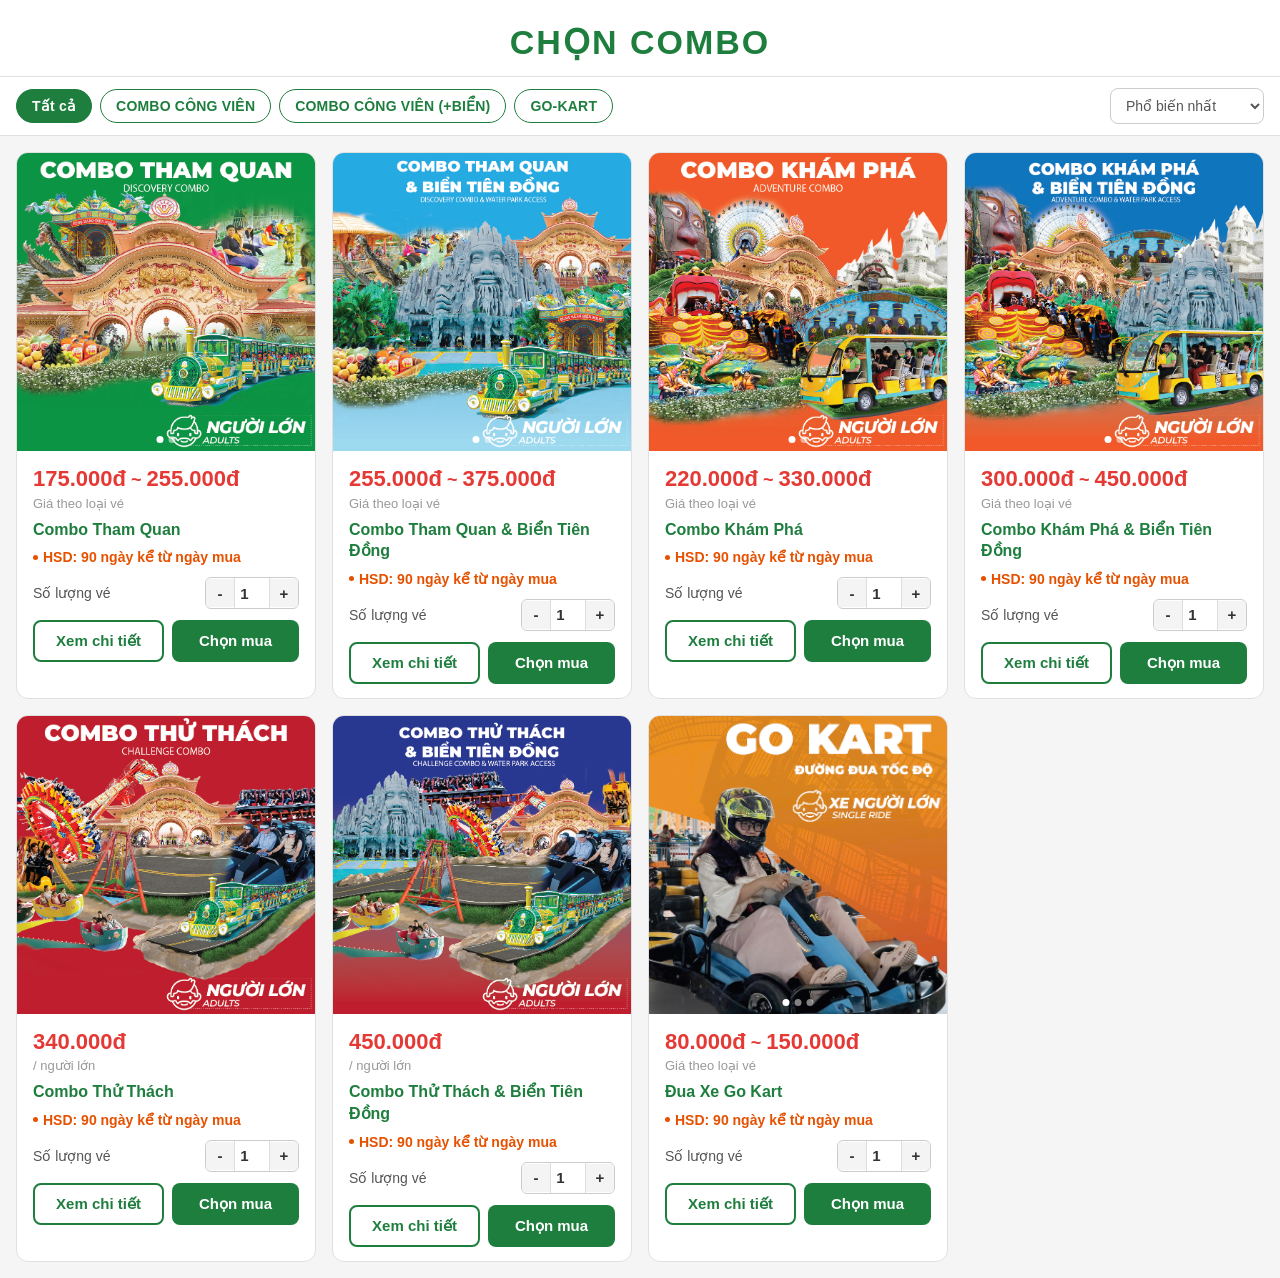
<file: index.html>
<!DOCTYPE html>
<html lang="vi">
<head>
<meta charset="UTF-8">
<meta name="viewport" content="width=device-width, initial-scale=1.0">
<title>Suối Tiên - Chọn Vé</title>
<link rel="stylesheet" href="styles.css">
</head>
<body>

<!-- ===== TRANG DANH SÁCH COMBO ===== -->
<div id="pg-list" class="page active">
  <!-- Hero banner -->
  <div class="hero"><h1>CHỌN COMBO</h1></div>
  <!-- Filter bar -->
  <div class="fbar">
    <button class="fchip on" data-tag="tat-ca">Tất cả</button>
    <button class="fchip" data-tag="cong-vien">COMBO CÔNG VIÊN</button>
    <button class="fchip" data-tag="cong-vien-bien">COMBO CÔNG VIÊN (+BIỂN)</button>
    <button class="fchip" data-tag="go-kart">GO-KART</button>
    <select class="fsort" id="fsort">
      <option value="pop">Phổ biến nhất</option>
      <option value="asc">Giá thấp đến cao</option>
      <option value="desc">Giá cao đến thấp</option>
    </select>
  </div>
  <!-- Card grid -->
  <div class="gw"><div class="grid" id="cgrid"></div></div>
</div>

<!-- ===== TRANG CHI TIẾT COMBO ===== -->
<div id="pg-detail" class="page">
  <!-- Detail navigation -->
  <div class="dnav">
    <button class="bback" onclick="goBack()">&#8592; Quay lại</button>
    <div class="dbc">Bạn đang xem: <span id="dbc"></span></div>
  </div>
  <div class="dbody">
    <!-- Cột trái: bản đồ + thông tin -->
    <div class="dleft">
      <!-- Ảnh bản đồ (click để zoom) -->
      <div class="dimg" onclick="openZoom()">
        <img class="dphoto" id="dphoto" src="img/map/map_desk.jpg" alt="Bản đồ">
      </div>
      <!-- Tên combo -->
      <div class="dcombo-name" id="ditl"></div>
      <!-- Mô tả -->
      <div class="dsec"><div class="dsh">Mô tả</div><div class="ddesc" id="ddesc"></div></div>
      <!-- Hành trình trải nghiệm -->
      <div class="dsec"><div class="dsh">Hành trình trải nghiệm</div><div id="djny"></div></div>
      <!-- Hạn sử dụng -->
      <div class="dsec"><div class="qib"><div class="qibi" id="qibi">90</div><div><div class="qibt" id="qibt">Hạn sử dụng</div><div class="qibs" id="qibs">Kể từ ngày thanh toán thành công</div></div></div></div>
      <!-- Quy định & Chính sách (accordion) -->
      <div class="dsec">
        <div class="dsh">Quy định & Chính sách</div>
        <div class="acci"><div class="acch" onclick="toggleAcc(this)"><span>Chính sách chiều cao trẻ em</span><span class="acca">&#9660;</span></div><div class="accb">Trên 1,4m: Mua vé người lớn.<br>Từ 1m đến dưới 1,4m: Mua vé trẻ em.<br>Dưới 1m: Miễn phí (cần có người lớn đi kèm).</div></div>
        <div class="acci"><div class="acch" onclick="toggleAcc(this)"><span>Chính sách hoàn & hủy vé</span><span class="acca">&#9660;</span></div><div class="accb">Vé đã thanh toán không được hoàn tiền. Quý khách có thể sử dụng trong vòng 90 ngày kể từ ngày mua. Mọi thắc mắc vui lòng liên hệ hotline 1900 1975.</div></div>
        <div class="acci"><div class="acch" onclick="toggleAcc(this)"><span>Lưu ý về trang phục</span><span class="acca">&#9660;</span></div><div class="accb">Mặc trang phục thoải mái, phù hợp thời tiết. Nếu sử dụng khu vực Biển Tiên Đồng, vui lòng mang theo đồ tắm. Không mang vũ khí, chất dễ cháy vào khu vực công viên.</div></div>
      </div>
    </div>
    <!-- Cột phải: sidebar mua vé -->
    <div class="dright">
      <div class="scard">
        <!-- Gallery ảnh combo -->
        <div class="sch" id="sch">
          <div class="dgal" id="dgal"></div>
          <div class="dgal-dots" id="dgalDots"></div>
          <button class="dgal-arr dgal-prev" onclick="galNav(-1)">&#8249;</button>
          <button class="dgal-arr dgal-next" onclick="galNav(1)">&#8250;</button>
        </div>
        <!-- Bảng giá & số lượng -->
        <div class="scb">
          <div class="spr"><div class="sprl">Người lớn</div><div class="spra" id="snl"></div><div class="sqc"><button class="sqb" onclick="chQ('nl',-1)">-</button><input class="sqn" type="number" id="qnl" value="1" min="0" max="99" oninput="calc()"><button class="sqb" onclick="chQ('nl',1)">+</button></div></div>
          <div class="spr" id="sterow"><div class="sprl">Trẻ em</div><div class="spra" id="ste"></div><div class="sqc"><button class="sqb" onclick="chQ('te',-1)">-</button><input class="sqn" type="number" id="qte" value="0" min="0" max="99" oninput="calc()"><button class="sqb" onclick="chQ('te',1)">+</button></div></div>
          <div class="spr" id="sdoirow" style="display:none"><div class="sprl">Xe đôi</div><div class="spra" id="sdoi"></div><div class="sqc"><button class="sqb" onclick="chQ('doi',-1)">-</button><input class="sqn" type="number" id="qdoi" value="0" min="0" max="99" oninput="calc()"><button class="sqb" onclick="chQ('doi',1)">+</button></div></div>
          <div class="sdiv"></div>
          <!-- Tổng tiền -->
          <div class="stl">Tổng tạm tính</div>
          <div class="stot" id="stot">0 đ</div>
          <!-- HSD -->
          <div class="shsd"><div class="shsdi" id="shsdi">90</div><span id="shsdText">HSD: 90 ngày kể từ ngày mua</span></div>
          <!-- Nút hành động -->
          <button class="bpay">Thanh toán ngay</button>
          <button class="bcart">+ Thêm vào giỏ hàng</button>
        </div>
      </div>
      <!-- Hỗ trợ khách hàng -->
      <div class="ssup"><h4>Hỗ trợ khách hàng</h4><div class="supr"><button class="supb sup-hot">Hotline 1900 1975</button><button class="supb sup-ch">Chat ngay</button></div></div>
    </div>
  </div>
</div>

<!-- ===== ZOOM OVERLAY (bản đồ phóng to + hotspots VR360) ===== -->
<div class="zoom" id="zoom">
  <div class="zoom-map" id="zoomMap">
    <img class="zoom-img" id="zoomImg" src="img/map/map_desk.jpg" alt="Bản đồ Suối Tiên">
    <div class="hotspots" id="hotspots"></div>
  </div>
  <button class="zoom-close" onclick="closeZoom()">&#10005;</button>
  <div class="zoom-hint" id="zoomHint">Chạm vào các điểm trên bản đồ để <span>xem VR 360°</span></div>
</div>

<!-- ===== JAVASCRIPT ===== -->
<script src="app.js"></script>
</body>
</html>
</file>
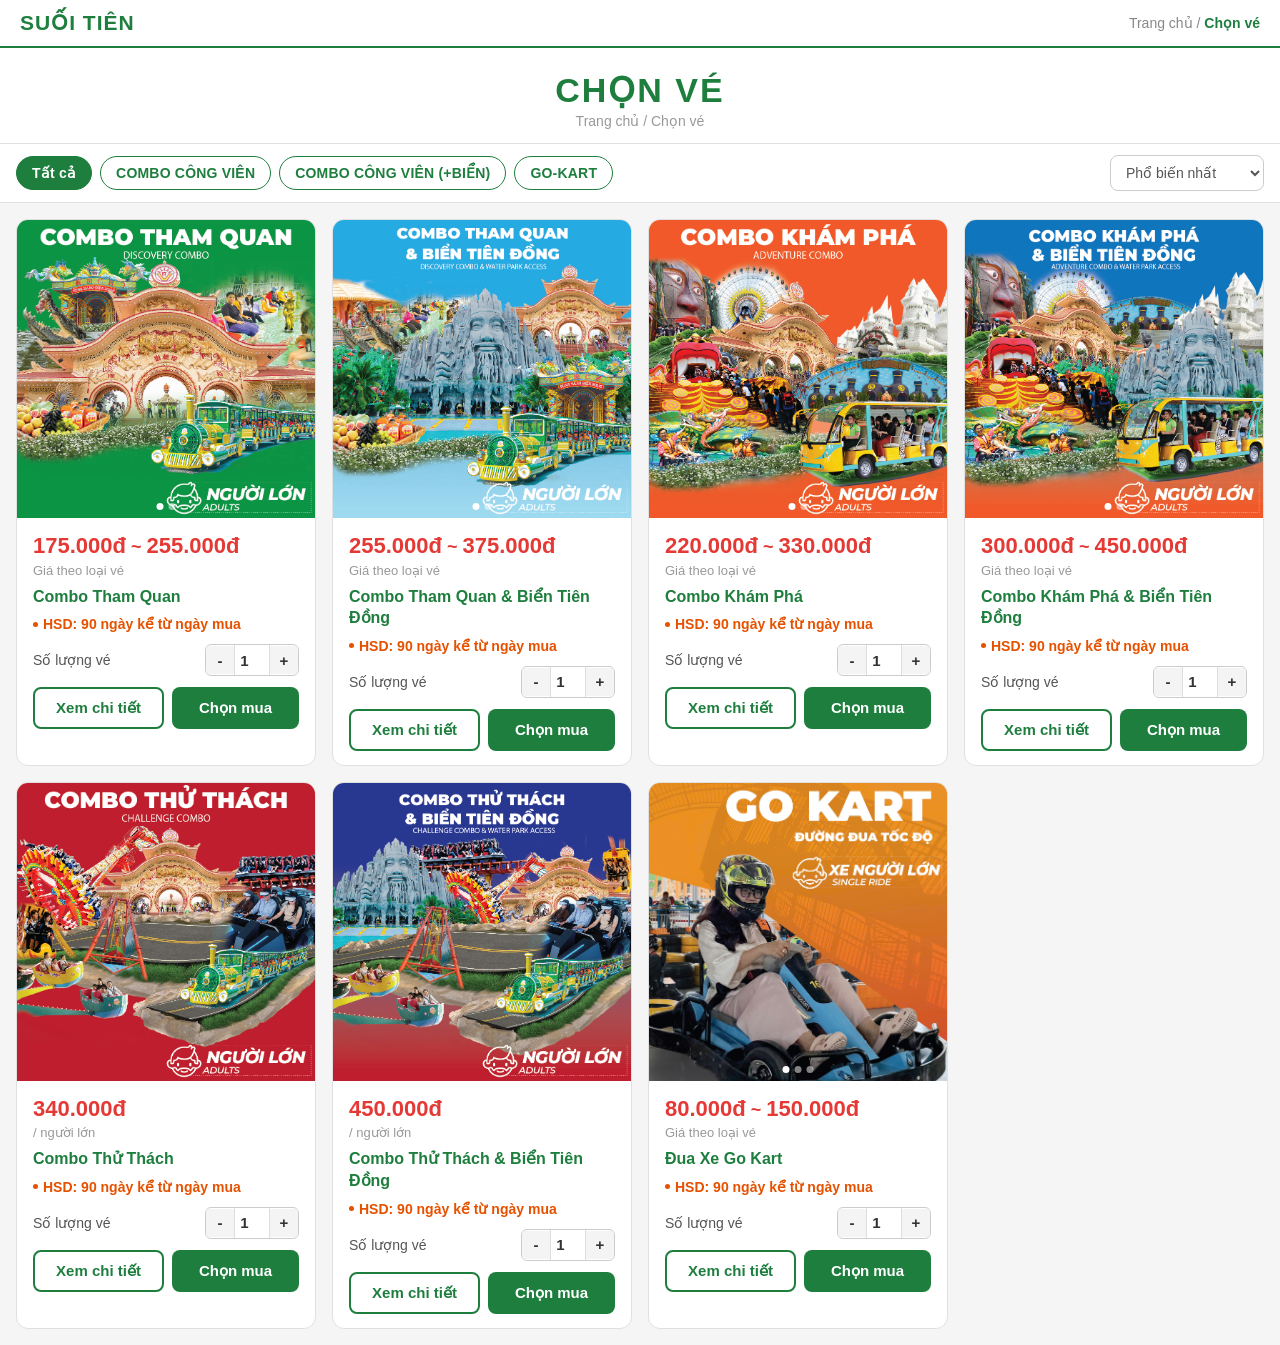
<file: backup.html>
<!DOCTYPE html>
<html lang="vi">
<head>
<meta charset="UTF-8">
<meta name="viewport" content="width=device-width, initial-scale=1.0">
<title>Suối Tiên - Chọn Vé</title>
<style>
*{box-sizing:border-box;margin:0;padding:0}
body{font-family:-apple-system,BlinkMacSystemFont,'Segoe UI',sans-serif;background:#f5f5f5;color:#1e1e1e;font-size:17px}
.page{display:none}.page.active{display:block}
.topnav{background:#fff;border-bottom:2px solid #1e7e3e;padding:11px 20px;display:flex;align-items:center;justify-content:space-between}
.brand{font-size:21px;font-weight:800;color:#1e7e3e;letter-spacing:1px}
.nav-bc{font-size:14px;color:#888}.nav-bc b{color:#1e7e3e}
.hero{background:#fff;text-align:center;padding:22px 20px 14px;border-bottom:1px solid #e0e0e0}
.hero h1{font-size:34px;font-weight:800;color:#1e7e3e;letter-spacing:2px}
.hero p{font-size:14px;color:#999;margin-top:3px}
.fbar{background:#fff;padding:11px 16px;border-bottom:1px solid #e0e0e0;display:flex;gap:8px;flex-wrap:wrap;align-items:center}
.fchip{padding:8px 15px;border-radius:25px;border:1.5px solid #1e7e3e;background:transparent;color:#1e7e3e;font-size:14px;font-weight:700;cursor:pointer;font-family:inherit;letter-spacing:.2px;transition:all .2s}
.fchip.on{background:#1e7e3e;color:#fff}
.fsort{margin-left:auto;padding:8px 11px;border:1px solid #ccc;border-radius:8px;font-size:14px;color:#555;background:#fff;font-family:inherit;cursor:pointer}
.gw{padding:16px}
.grid{display:grid;grid-template-columns:repeat(auto-fill,minmax(300px,1fr));gap:16px}
.card{background:#fff;border-radius:12px;overflow:hidden;border:1px solid #e0e0e0;cursor:pointer;transition:box-shadow .3s,transform .2s}
.card:hover{box-shadow:0 6px 22px rgba(0,0,0,0.13);transform:translateY(-2px)}
.card:hover .cphoto{transform:scale(1.05)}
.cimg{overflow:hidden;position:relative;background:#f2f2f2}
.cslider{display:flex;transition:transform .5s ease}
.cslider img{display:block;width:100%;height:auto;flex-shrink:0;transition:transform .35s}
.card:hover .cslider img{transform:scale(1.05)}
.cdots{position:absolute;bottom:8px;left:50%;transform:translateX(-50%);display:flex;gap:5px;z-index:2}
.cdot{width:7px;height:7px;border-radius:50%;background:rgba(255,255,255,.5);border:none;padding:0;cursor:pointer;transition:background .2s}
.cdot.on{background:#fff}
.cbody{padding:14px 16px}
.cprice-range{color:#e53935;font-size:22px;font-weight:800;line-height:1.3}
.cprice-range .cprice-sep{font-size:18px;color:#e53935;font-weight:800;margin:0 5px}
.cpricelbl{font-size:13px;color:#999;display:block;margin-top:2px}
.cname{color:#1e7e3e;font-size:16px;font-weight:700;margin:8px 0 9px;line-height:1.35}
.chsd{font-size:14px;color:#e65100;font-weight:600;margin-bottom:12px;display:flex;align-items:center;gap:5px}
.hd{width:5px;height:5px;border-radius:50%;background:#e65100}
.cqty{display:flex;align-items:center;gap:6px;margin-bottom:11px}
.cqtyl{font-size:14px;color:#555;flex:1}
.qc{display:flex;align-items:center;border:1.5px solid #ccc;border-radius:6px;overflow:hidden}
.qb{width:28px;height:28px;border:none;background:#f4f4f4;cursor:pointer;font-size:15px;font-weight:700;color:#333;font-family:inherit;display:flex;align-items:center;justify-content:center}
.qb:hover{background:#e8f5e9;color:#1e7e3e}
.qn{width:36px;height:30px;border:none;border-left:1px solid #ddd;border-right:1px solid #ddd;text-align:center;font-size:15px;font-weight:700;color:#333;background:#fff;outline:none;font-family:inherit}
.cacts{display:flex;gap:8px}
.bdet{flex:1;padding:10px 0;border:2px solid #1e7e3e;background:transparent;color:#1e7e3e;font-size:15px;font-weight:700;border-radius:8px;cursor:pointer;font-family:inherit;transition:background .2s}
.bdet:hover{background:#e8f5e9}
.bbuy{flex:1;padding:10px 0;border:none;background:#1e7e3e;color:#fff;font-size:15px;font-weight:700;border-radius:8px;cursor:pointer;font-family:inherit;transition:background .2s}
.bbuy:hover{background:#145f2f}
.dnav{background:#fff;border-bottom:1px solid #e0e0e0;padding:11px 20px;display:flex;align-items:center;gap:14px}
.bback{background:none;border:1.5px solid #1e7e3e;border-radius:8px;color:#1e7e3e;font-size:13px;font-weight:600;padding:6px 14px;cursor:pointer;font-family:inherit;flex-shrink:0}
.dbc{font-size:14px;color:#999}.dbc span{color:#1e7e3e;font-weight:600}
.dbody{display:flex;gap:18px;padding:18px;align-items:flex-start}
.dleft{flex:1;min-width:0}
.dright{width:320px;flex-shrink:0;position:sticky;top:18px;align-self:flex-start}
.dimg{border-radius:12px;overflow:hidden;margin-bottom:0;position:relative;background:#f2f2f2;cursor:zoom-in}
.dgal{display:flex;transition:transform .45s ease}
.dgal img{display:block;width:100%;height:auto;flex-shrink:0}
.dgal-dots{position:absolute;bottom:12px;left:50%;transform:translateX(-50%);display:flex;gap:7px;z-index:2}
.dgal-dot{width:10px;height:10px;border-radius:50%;background:rgba(255,255,255,.45);border:2px solid rgba(255,255,255,.8);padding:0;cursor:pointer;transition:all .2s}
.dgal-dot.on{background:#fff;transform:scale(1.2)}
.dgal-arr{position:absolute;top:50%;transform:translateY(-50%);width:36px;height:36px;border:none;border-radius:50%;background:rgba(255,255,255,.85);color:#333;font-size:18px;font-weight:700;cursor:pointer;z-index:2;display:flex;align-items:center;justify-content:center;box-shadow:0 2px 8px rgba(0,0,0,.2);transition:background .2s}
.dgal-arr:hover{background:#fff}
.dgal-prev{left:10px}
.dgal-next{right:10px}
.dcombo-name{font-size:26px;font-weight:800;color:#1e7e3e;margin:14px 0 16px;line-height:1.3}
.dphoto{display:block;width:100%;height:auto}
.ddesc{font-size:15px;color:#555;line-height:1.7;margin-bottom:8px}
.dsec{background:#fff;border-radius:10px;border:1px solid #e0e0e0;padding:16px 18px;margin-bottom:14px}
.dsh{font-size:16px;font-weight:700;color:#1e1e1e;margin-bottom:12px;padding-bottom:10px;border-bottom:1px solid #e0e0e0}
.tli{display:flex;gap:10px;align-items:flex-start;margin-bottom:10px}
.tln{width:26px;height:26px;border-radius:50%;background:#1e7e3e;color:#fff;display:flex;align-items:center;justify-content:center;font-size:11px;font-weight:700;flex-shrink:0}
.tlm{font-size:15px;font-weight:600;color:#1e1e1e}
.tls{font-size:14px;color:#999;margin-top:2px}
.qib{background:#e8f5e9;border-radius:9px;padding:13px 15px;display:flex;align-items:center;gap:12px}
.qibi{width:38px;height:38px;border-radius:50%;background:#1e7e3e;color:#fff;display:flex;align-items:center;justify-content:center;font-size:13px;font-weight:800;flex-shrink:0}
.qibt{font-size:15px;font-weight:700;color:#1e7e3e}
.qibs{font-size:14px;color:#555;margin-top:2px}
.acci{border:1px solid #e0e0e0;border-radius:8px;margin-bottom:8px;overflow:hidden}
.acch{padding:13px 16px;background:#fff;cursor:pointer;display:flex;justify-content:space-between;align-items:center;font-size:15px;font-weight:600;color:#1e1e1e;user-select:none}
.acch:hover{background:#fafafa}
.acca{font-size:11px;color:#999;transition:transform .2s;display:inline-block}
.accb{font-size:15px;color:#555;line-height:1.8;padding:0 16px;max-height:0;overflow:hidden;transition:max-height .28s ease,padding .28s}
.accb.on{max-height:400px;padding:12px 16px}
.scard{background:#fff;border-radius:12px;border:1px solid #e0e0e0;overflow:hidden;margin-bottom:12px}
.sch{position:relative;display:flex;flex-direction:column;justify-content:flex-end;padding:0;overflow:hidden;background:#f2f2f2}
.scb{padding:14px 18px}
.spr{display:flex;align-items:center;margin-bottom:13px;gap:8px}
.sprl{flex:1;font-size:15px;color:#555;min-width:0}
.spra{font-size:15px;font-weight:700;color:#e53935;white-space:nowrap}
.sqc{display:flex;align-items:center;border:1.5px solid #ccc;border-radius:8px;overflow:hidden;flex-shrink:0}
.sqb{width:34px;height:34px;border:none;background:#f4f4f4;cursor:pointer;font-size:16px;font-weight:700;color:#333;font-family:inherit;display:flex;align-items:center;justify-content:center;transition:background .15s}
.sqb:hover{background:#e8f5e9;color:#1e7e3e}
.sqn{width:42px;height:34px;border:none;border-left:1px solid #ddd;border-right:1px solid #ddd;text-align:center;font-size:15px;font-weight:700;color:#333;background:#fff;outline:none;font-family:inherit}
.sqn::-webkit-inner-spin-button,.sqn::-webkit-outer-spin-button{-webkit-appearance:none;appearance:none;margin:0}
.sqn{-moz-appearance:textfield;appearance:textfield}
.sdiv{border:none;border-top:1px dashed #ddd;margin:12px 0}
.stl{font-size:13px;color:#999;margin-bottom:4px}
.stot{font-size:28px;font-weight:800;color:#e53935}
.shsd{background:#fff3e0;border-radius:8px;padding:11px 14px;font-size:14px;color:#e65100;font-weight:600;margin-top:12px;display:flex;gap:8px;align-items:center}
.shsdi{width:20px;height:20px;border-radius:50%;background:#e65100;color:#fff;display:flex;align-items:center;justify-content:center;font-size:9px;font-weight:800;flex-shrink:0}
.bpay{width:100%;padding:14px;background:#e65100;color:#fff;border:none;border-radius:10px;font-size:17px;font-weight:800;cursor:pointer;margin-top:14px;font-family:inherit;letter-spacing:.3px;transition:background .2s}
.bpay:hover{background:#bf360c}
.bcart{width:100%;padding:12px;background:transparent;color:#1e7e3e;border:2px solid #1e7e3e;border-radius:10px;font-size:16px;font-weight:700;cursor:pointer;margin-top:8px;font-family:inherit;transition:background .2s}
.bcart:hover{background:#e8f5e9}
.ssup{background:#fff;border-radius:12px;border:1px solid #e0e0e0;padding:14px 18px}
.ssup h4{font-size:14px;font-weight:600;color:#555;margin-bottom:10px}
.supr{display:flex;gap:8px}
.supb{flex:1;padding:10px 6px;border-radius:8px;font-size:14px;font-weight:600;text-align:center;cursor:pointer;border:none;font-family:inherit;transition:opacity .2s}
.sup-hot{background:#e8f5e9;color:#1e7e3e}
.sup-ch{background:#e3f2fd;color:#1565c0}

/* ===== HOTSPOTS on map ===== */
.hotspots{position:absolute;inset:0;pointer-events:none}
.hotspot{position:absolute;pointer-events:auto;cursor:pointer;z-index:3;text-decoration:none;width:var(--hs,15%);aspect-ratio:1;transform:translate(-50%,-50%);border-radius:50%;background:transparent;border:none}

/* ===== ZOOM OVERLAY ===== */
.zoom{position:fixed;inset:0;background:rgba(0,0,0,.9);display:none;align-items:center;justify-content:center;z-index:9999}
.zoom.on{display:flex}
.zoom-map{position:relative;max-width:92vw;max-height:92vh;cursor:grab;user-select:none}
.zoom-map.dragging{cursor:grabbing}
.zoom-img{display:block;max-width:92vw;max-height:92vh;object-fit:contain;user-select:none;-webkit-user-drag:none;pointer-events:none}
.zoom-close{position:fixed;top:16px;right:16px;width:44px;height:44px;border:none;border-radius:50%;background:rgba(255,255,255,.9);color:#1e1e1e;font-size:22px;line-height:1;cursor:pointer;z-index:10001;display:flex;align-items:center;justify-content:center;box-shadow:0 4px 14px rgba(0,0,0,.35);transition:transform .15s,background .15s}
.zoom-close:hover{transform:scale(1.1);background:#fff}
.zoom-hint{position:fixed;top:16px;left:50%;transform:translateX(-50%);background:rgba(0,0,0,.6);color:#fff;font-size:13px;font-weight:600;padding:8px 18px;border-radius:20px;z-index:10001;pointer-events:none;animation:hintFade 4s ease-in-out forwards;white-space:nowrap}
.zoom-hint span{color:#8ef5a5}
@keyframes hintFade{0%{opacity:0;transform:translateX(-50%) translateY(-10px)}10%{opacity:1;transform:translateX(-50%) translateY(0)}80%{opacity:1}100%{opacity:0}}

/* ===== RESPONSIVE ===== */
@media(max-width:1200px){
  .dright{width:300px}
}
@media(max-width:992px){
  body{font-size:16px}
  .topnav{padding:10px 16px}
  .hero{padding:20px 16px 14px}
  .hero h1{font-size:28px}
  .fbar{padding:10px 14px}
  .fsort{margin-left:0;width:auto}
  .gw{padding:14px}
  .grid{grid-template-columns:repeat(auto-fill,minmax(280px,1fr));gap:14px}
  .dbody{flex-direction:column;padding:16px}
  .dright{width:100%;position:static;top:auto}
  .scard,.ssup{width:100%}
  .dnav{padding:10px 16px;flex-wrap:wrap}
  .dbc{width:100%}
}
@media(max-width:768px){
  .brand{font-size:19px}
  .nav-bc{font-size:13px}
  .hero h1{font-size:25px}
  .hero p{font-size:13px}
  .fbar{gap:6px;padding:10px 12px}
  .fchip{font-size:12px;padding:7px 12px}
  .fsort{width:100%;margin-top:4px}
  .gw{padding:12px}
  .grid{grid-template-columns:repeat(2,minmax(0,1fr));gap:12px}

  .cbody{padding:12px 13px}
  .cprice-range{font-size:18px}
  .cprice-range .cprice-sep{font-size:13px}
  .cpricelbl{font-size:12px}
  .cname{font-size:14px;margin:6px 0 7px}
  .chsd{font-size:12px;margin-bottom:10px}
  .cqty{margin-bottom:9px}
  .cqtyl{font-size:13px}
  .cacts{flex-direction:column;gap:6px}
  .bdet,.bbuy{width:100%;font-size:14px;padding:9px 0}
  .dimg{margin-bottom:14px}
  .dsec{padding:14px 16px}
  .scb{padding:13px 16px}
  .spr{flex-wrap:wrap;gap:8px}
  .sprl{min-width:100px}
  .supr{flex-direction:column}
  .supb{width:100%}
}
@media(max-width:480px){
  body{font-size:15px}
  .topnav{padding:8px 10px}
  .brand{font-size:17px}
  .nav-bc{font-size:11px}
  .hero{padding:16px 10px 10px}
  .hero h1{font-size:22px;letter-spacing:1px}
  .hero p{font-size:11px}
  .fbar{padding:8px 10px;gap:5px}
  .fchip{font-size:11px;padding:6px 10px}
  .fsort{font-size:12px}
  .gw{padding:10px}
  .grid{grid-template-columns:1fr;gap:12px}

  .cbody{padding:13px 14px}
  .cprice-range{font-size:20px}
  .cname{font-size:15px}
  .dnav{padding:10px 12px;gap:10px}
  .bback{font-size:12px;padding:6px 12px}
  .dbc{font-size:12px}
  .dbody{padding:12px}
  .dright{width:100%;position:static;top:auto}
  .dcombo-name{font-size:22px}
  .dsh,.qibt{font-size:15px}
  .tlm,.acch,.sprl,.spra{font-size:14px}
  .tls,.qibs,.accb,.shsd{font-size:13px}
  .sqc{margin-left:auto}
  .sqn{width:34px}
  .stot{font-size:24px}
  .bpay{font-size:16px;padding:12px}
  .bcart{font-size:15px;padding:10px}
  .ssup h4,.supb{font-size:13px}
}
</style>
</head>
<body>

<div id="pg-list" class="page active">
  <div class="topnav">
    <div class="brand">SUỐI TIÊN</div>
    <div class="nav-bc">Trang chủ / <b>Chọn vé</b></div>
  </div>
  <div class="hero"><h1>CHỌN VÉ</h1><p>Trang chủ / Chọn vé</p></div>
  <div class="fbar">
    <button class="fchip on" data-tag="tat-ca">Tất cả</button>
    <button class="fchip" data-tag="cong-vien">COMBO CÔNG VIÊN</button>
    <button class="fchip" data-tag="cong-vien-bien">COMBO CÔNG VIÊN (+BIỂN)</button>
    <button class="fchip" data-tag="go-kart">GO-KART</button>
    <select class="fsort" id="fsort">
      <option value="pop">Phổ biến nhất</option>
      <option value="asc">Giá thấp đến cao</option>
      <option value="desc">Giá cao đến thấp</option>
    </select>
  </div>
  <div class="gw"><div class="grid" id="cgrid"></div></div>
</div>

<div id="pg-detail" class="page">
  <div class="dnav">
    <button class="bback" onclick="goBack()">&#8592; Quay lại</button>
    <div class="dbc">Trang chủ / Chọn vé / <span id="dbc"></span></div>
  </div>
  <div class="dbody">
    <div class="dleft">
      <div class="dimg" onclick="openZoom()">
        <img class="dphoto" id="dphoto" src="img/map/map_desk.jpg" alt="Bản đồ">
      </div>
      <div class="dcombo-name" id="ditl"></div>
      <div class="dsec"><div class="dsh">Mô tả</div><div class="ddesc" id="ddesc"></div></div>
      <div class="dsec"><div class="dsh">Hành trình trải nghiệm</div><div id="djny"></div></div>
      <div class="dsec"><div class="qib"><div class="qibi" id="qibi">90</div><div><div class="qibt" id="qibt">Hạn sử dụng</div><div class="qibs" id="qibs">Kể từ ngày thanh toán thành công</div></div></div></div>
      <div class="dsec">
        <div class="dsh">Quy định & Chính sách</div>
        <div class="acci"><div class="acch" onclick="toggleAcc(this)"><span>Chính sách chiều cao trẻ em</span><span class="acca">&#9660;</span></div><div class="accb">Trên 1,4m: Mua vé người lớn.<br>Từ 1m đến dưới 1,4m: Mua vé trẻ em.<br>Dưới 1m: Miễn phí (cần có người lớn đi kèm).</div></div>
        <div class="acci"><div class="acch" onclick="toggleAcc(this)"><span>Chính sách hoàn & hủy vé</span><span class="acca">&#9660;</span></div><div class="accb">Vé đã thanh toán không được hoàn tiền. Quý khách có thể sử dụng trong vòng 90 ngày kể từ ngày mua. Mọi thắc mắc vui lòng liên hệ hotline 1900 1975.</div></div>
        <div class="acci"><div class="acch" onclick="toggleAcc(this)"><span>Lưu ý về trang phục</span><span class="acca">&#9660;</span></div><div class="accb">Mặc trang phục thoải mái, phù hợp thời tiết. Nếu sử dụng khu vực Biển Tiên Đồng, vui lòng mang theo đồ tắm. Không mang vũ khí, chất dễ cháy vào khu vực công viên.</div></div>
      </div>
    </div>
    <div class="dright">
      <div class="scard">
        <div class="sch" id="sch">
          <div class="dgal" id="dgal"></div>
          <div class="dgal-dots" id="dgalDots"></div>
          <button class="dgal-arr dgal-prev" onclick="galNav(-1)">&#8249;</button>
          <button class="dgal-arr dgal-next" onclick="galNav(1)">&#8250;</button>
        </div>
        <div class="scb">
          <div class="spr"><div class="sprl">Người lớn</div><div class="spra" id="snl"></div><div class="sqc"><button class="sqb" onclick="chQ('nl',-1)">-</button><input class="sqn" type="number" id="qnl" value="1" min="0" max="99" oninput="calc()"><button class="sqb" onclick="chQ('nl',1)">+</button></div></div>
          <div class="spr" id="sterow"><div class="sprl">Trẻ em</div><div class="spra" id="ste"></div><div class="sqc"><button class="sqb" onclick="chQ('te',-1)">-</button><input class="sqn" type="number" id="qte" value="0" min="0" max="99" oninput="calc()"><button class="sqb" onclick="chQ('te',1)">+</button></div></div>
          <div class="spr" id="sdoirow" style="display:none"><div class="sprl">Xe đôi</div><div class="spra" id="sdoi"></div><div class="sqc"><button class="sqb" onclick="chQ('doi',-1)">-</button><input class="sqn" type="number" id="qdoi" value="0" min="0" max="99" oninput="calc()"><button class="sqb" onclick="chQ('doi',1)">+</button></div></div>
          <div class="sdiv"></div>
          <div class="stl">Tổng tạm tính</div>
          <div class="stot" id="stot">0 đ</div>
          <div class="shsd"><div class="shsdi" id="shsdi">90</div><span id="shsdText">HSD: 90 ngày kể từ ngày mua</span></div>
          <button class="bpay">Thanh toán ngay</button>
          <button class="bcart">+ Thêm vào giỏ hàng</button>
        </div>
      </div>
      <div class="ssup"><h4>Hỗ trợ khách hàng</h4><div class="supr"><button class="supb sup-hot">Hotline 1900 1975</button><button class="supb sup-ch">Chat ngay</button></div></div>
    </div>
  </div>
</div>

<div class="zoom" id="zoom">
  <div class="zoom-map" id="zoomMap">
    <img class="zoom-img" id="zoomImg" src="img/map/map_desk.jpg" alt="Bản đồ Suối Tiên">
    <div class="hotspots" id="hotspots"></div>
  </div>
  <button class="zoom-close" onclick="closeZoom()">&#10005;</button>
  <div class="zoom-hint" id="zoomHint">Chạm vào các điểm trên bản đồ để <span>xem VR 360°</span></div>
</div>

<script>
let D = [];
let tag = 'tat-ca', srt = 'pop', cur = null;
const f = n => n.toLocaleString('vi-VN') + 'đ';
const parseMoney = v => {
  if (!v || /không áp dụng/i.test(v)) return null;
  return parseInt(String(v).replace(/[^\d]/g, ''), 10) || 0;
};
const toAscii = s => s.normalize('NFD').replace(/[\u0300-\u036f]/g, '').replace(/Đ/g, 'D').replace(/đ/g, 'd');
const toCode = s => toAscii(s).toUpperCase();

function getTags(name) {
  const tags = ['tat-ca'];
  if (name) tags.push(name);
  return [...new Set(tags)];
}

function getBadge(name) {
  if (/Go Kart/i.test(name)) return { text: 'TỐC ĐỘ', bb: '#263238', bt: '#fff' };
  if (/Thử Thách\s*&\s*Biển/i.test(name)) return { text: 'CẢM GIÁC MẠNH + BIỂN', bb: '#6a1b9a', bt: '#fff' };
  if (/Khám Phá\s*&\s*Biển/i.test(name)) return { text: 'TIẾT KIỆM', bb: '#e53935', bt: '#fff' };
  if (/Tham Quan\s*&\s*Biển|Biển Tiên Đồng/i.test(name)) return { text: 'CÓ BIỂN', bb: '#fff3e0', bt: '#e65100' };
  if (/Thử Thách/i.test(name)) return { text: 'CẢM GIÁC MẠNH', bb: '#6a1b9a', bt: '#fff' };
  if (/Khám Phá/i.test(name)) return { text: 'PHỔ BIẾN', bb: '#ff8f00', bt: '#fff' };
  return { text: 'GIA ĐÌNH', bb: '#ffffff', bt: '#1e7e3e' };
}

function getComboMap(c) {
  return window.innerWidth <= 768
    ? (c.mapMobile || c.mapDesk || 'img/map/map_mobile.jpg')
    : (c.mapDesk || c.mapMobile || 'img/map/map_desk.jpg');
}

function mapCombo(item, id) {
  const badge = getBadge(item.ten_combo);
  const services = item.chi_tiet_dich_vu || [];
  const isGoKart = /Go Kart/i.test(item.ten_combo);

  let nl, te, doi;
  if (isGoKart) {
    nl = parseMoney(item.gia_tien?.don_nguoi_lon) || 0;
    te = parseMoney(item.gia_tien?.don_tre_em);
    doi = parseMoney(item.gia_tien?.xe_doi);
  } else {
    nl = parseMoney(item.gia_tien?.nguoi_lon) || 0;
    te = parseMoney(item.gia_tien?.tre_em);
    doi = null;
  }

  // Collect all valid prices for range display
  const allPrices = [nl, te, doi].filter(p => p !== null && p > 0);
  const minPrice = allPrices.length ? Math.min(...allPrices) : nl;
  const maxPrice = allPrices.length ? Math.max(...allPrices) : nl;

  return {
    id,
    ten: item.ten_combo,
    en: toCode(item.ten_combo),
    badge: badge.text,
    bb: badge.bb,
    bt: badge.bt,
    img: item.anh_nguoi_lon ? 'img/' + item.anh_nguoi_lon : 'img/map/map_desk.jpg',
    imgTe: item.anh_tre_em ? 'img/' + item.anh_tre_em : null,
    imgDoi: item.anh_xe_doi ? 'img/' + item.anh_xe_doi : null,
    images: [
      item.anh_nguoi_lon ? 'img/' + item.anh_nguoi_lon : null,
      item.anh_tre_em ? 'img/' + item.anh_tre_em : null,
      item.anh_xe_doi ? 'img/' + item.anh_xe_doi : null
    ].filter(Boolean),
    mapDesk: item.anh_map_desk ? 'img/map/' + item.anh_map_desk : 'img/map/map_desk.jpg',
    mapMobile: item.anh_map_mobile ? 'img/map/' + item.anh_map_mobile : 'img/map/map_mobile.jpg',
    nl,
    te,
    doi,
    minPrice,
    maxPrice,
    hsd: item.hsd || '',
    desc: item.description || '',
    tags: getTags(item.phan_loai),
    svcs: services,
    jny: services.map(s => ({ l: s, s: 'Bao gồm trong combo' })),
    isGoKart,
    labelNl: isGoKart ? 'Vé đơn NL' : 'Người lớn',
    labelTe: isGoKart ? 'Vé đơn TE' : 'Trẻ em',
    labelDoi: 'Xe đôi'
  };
}

function render() {
  let data = D.filter(c => c.tags.includes(tag));
  if (srt === 'asc') data.sort((a, b) => a.minPrice - b.minPrice);
  else if (srt === 'desc') data.sort((a, b) => b.maxPrice - a.maxPrice);
  const g = document.getElementById('cgrid');
  g.innerHTML = '';
  if (!data.length) {
    g.innerHTML = '<div class="dsec">Không có combo phù hợp.</div>';
    return;
  }
  data.forEach(c => {
    const d = document.createElement('div');
    d.className = 'card';

    // Price range display
    let priceHTML;
    if (c.minPrice === c.maxPrice) {
      priceHTML = '<span class="cprice-range">' + f(c.minPrice) + '</span>';
    } else {
      priceHTML = '<span class="cprice-range">' + f(c.minPrice) + '<span class="cprice-sep">~</span>' + f(c.maxPrice) + '</span>';
    }

    const imgs = c.images.length ? c.images : ['img/map/map_desk.jpg'];
    const sliderImgs = imgs.map(src => '<img src="' + src + '" alt="' + c.ten + '">').join('');
    const dots = imgs.length > 1 ? '<div class="cdots">' + imgs.map((_, i) => '<span class="cdot' + (i === 0 ? ' on' : '') + '"></span>').join('') + '</div>' : '';

    d.innerHTML = '<div class="cimg"><div class="cslider">' + sliderImgs + '</div>' + dots + '</div>' +
    '<div class="cbody">' +
      '<div>' + priceHTML + '<span class="cpricelbl">' + (c.minPrice !== c.maxPrice ? 'Giá theo loại vé' : '/ ' + c.labelNl.toLowerCase()) + '</span></div>' +
      '<div class="cname">' + c.ten + '</div>' +
      '<div class="chsd"><div class="hd"></div>HSD: ' + c.hsd + '</div>' +
      '<div class="cqty">' +
        '<div class="cqtyl">Số lượng vé</div>' +
        '<div class="qc"><button class="qb" onclick="event.stopPropagation();adj(this,-1)">-</button><input class="qn" type="number" value="1" min="1" max="99" onclick="event.stopPropagation()"><button class="qb" onclick="event.stopPropagation();adj(this,1)">+</button></div>' +
      '</div>' +
      '<div class="cacts">' +
        '<button class="bdet" onclick="event.stopPropagation();openD(' + c.id + ')">Xem chi tiết</button>' +
        '<button class="bbuy" onclick="event.stopPropagation();openD(' + c.id + ')">Chọn mua</button>' +
      '</div>' +
    '</div>';
    g.appendChild(d);
  });
  startCardSliders();
}

// ===== Card auto-slide =====
let cardTimers = [];
function startCardSliders() {
  cardTimers.forEach(t => clearInterval(t));
  cardTimers = [];
  document.querySelectorAll('.cimg').forEach(cimg => {
    const slider = cimg.querySelector('.cslider');
    const dots = cimg.querySelectorAll('.cdot');
    if (!slider || dots.length < 2) return;
    const count = dots.length;
    let idx = 0;
    const go = () => {
      idx = (idx + 1) % count;
      slider.style.transform = 'translateX(-' + (idx * 100) + '%)';
      dots.forEach((d, i) => d.classList.toggle('on', i === idx));
    };
    cardTimers.push(setInterval(go, 3000));
  });
}

// ===== Detail gallery =====
let galIdx = 0, galImages = [], galTimer = null;
function buildGallery(images) {
  galImages = images.length ? images : ['img/map/map_desk.jpg'];
  galIdx = 0;
  const gal = document.getElementById('dgal');
  const dots = document.getElementById('dgalDots');
  gal.innerHTML = galImages.map(src => '<img src="' + src + '" alt="Combo">').join('');
  dots.innerHTML = galImages.length > 1 ? galImages.map((_, i) => '<button class="dgal-dot' + (i === 0 ? ' on' : '') + '" onclick="galGo(' + i + ')"></button>').join('') : '';
  gal.style.transform = 'translateX(0)';
  // Show/hide arrows
  var arrows = document.querySelectorAll('.dgal-arr');
  arrows.forEach(a => a.style.display = galImages.length > 1 ? 'flex' : 'none');
  // Auto-slide
  if (galTimer) clearInterval(galTimer);
  if (galImages.length > 1) {
    galTimer = setInterval(() => galNav(1), 4000);
  }
}
function galGo(i) {
  galIdx = i;
  document.getElementById('dgal').style.transform = 'translateX(-' + (galIdx * 100) + '%)';
  document.querySelectorAll('.dgal-dot').forEach((d, j) => d.classList.toggle('on', j === galIdx));
  if (galTimer) clearInterval(galTimer);
  galTimer = setInterval(() => galNav(1), 4000);
}
function galNav(dir) {
  galGo((galIdx + dir + galImages.length) % galImages.length);
}

function adj(btn, d) {
  const i = btn.parentElement.querySelector('.qn');
  i.value = Math.max(1, Math.min(99, (parseInt(i.value) || 1) + d));
}

document.querySelectorAll('.fchip').forEach(b => {
  b.addEventListener('click', () => {
    document.querySelectorAll('.fchip').forEach(x => x.classList.remove('on'));
    b.classList.add('on');
    tag = b.dataset.tag;
    render();
  });
});
document.getElementById('fsort').addEventListener('change', e => { srt = e.target.value; render(); });

// ===== Map hotspots (loaded from hotspots.json) =====
let MAP_SPOTS = [];

async function loadHotspots() {
  try {
    const res = await fetch('hotspots.json');
    if (res.ok) MAP_SPOTS = await res.json();
  } catch (e) { console.warn('hotspots.json not loaded', e); }
}

function renderHotspots() {
  const container = document.getElementById('hotspots');
  if (!MAP_SPOTS.length) { container.innerHTML = ''; return; }
  const mobile = window.innerWidth <= 768;
  container.innerHTML = MAP_SPOTS.map(s => {
    const px = mobile && s.mx != null ? s.mx : s.x;
    const py = mobile && s.my != null ? s.my : s.y;
    const sz = mobile && s.msize != null ? s.msize : (s.size || 14);
    return '<a class="hotspot" href="' + (s.link || '#') + '" target="_blank" rel="noopener" style="left:' + px + '%;top:' + py + '%;--hs:' + sz + '%"></a>';
  }).join('');
}

function openD(id) {
  cur = D.find(c => c.id === id);
  if (!cur) return;
  document.getElementById('dbc').textContent = cur.ten;
  document.getElementById('dphoto').src = getComboMap(cur);
  buildGallery(cur.images);
  renderHotspots();
  document.getElementById('ditl').textContent = cur.ten.toUpperCase();
  document.getElementById('ddesc').textContent = cur.desc;
  document.getElementById('djny').innerHTML = cur.jny.map((j, i) => '<div class="tli" id="jny-' + i + '"><div class="tln">' + (i + 1) + '</div><div><div class="tlm">' + j.l + '</div><div class="tls">' + j.s + '</div></div></div>').join('');
  document.getElementById('snl').textContent = f(cur.nl);
  document.querySelector('#sterow .sprl').textContent = cur.labelTe;
  document.querySelector('.spr .sprl').textContent = cur.labelNl;

  // Handle trẻ em row
  const teRow = document.getElementById('sterow');
  if (cur.te === null) {
    teRow.style.display = 'none';
  } else {
    teRow.style.display = 'flex';
    document.getElementById('ste').textContent = f(cur.te);
  }

  // Handle xe đôi row (Go Kart)
  const doiRow = document.getElementById('sdoirow');
  if (cur.doi !== null && cur.doi > 0) {
    doiRow.style.display = 'flex';
    document.getElementById('sdoi').textContent = f(cur.doi);
  } else {
    doiRow.style.display = 'none';
  }

  document.getElementById('qibt').textContent = 'Hạn sử dụng';
  document.getElementById('qibs').textContent = cur.hsd;
  document.getElementById('qibi').textContent = (cur.hsd.match(/\d+/) || ['90'])[0];
  document.getElementById('shsdi').textContent = (cur.hsd.match(/\d+/) || ['90'])[0];
  document.getElementById('shsdText').textContent = 'HSD: ' + cur.hsd;
  document.getElementById('qnl').value = 1;
  document.getElementById('qte').value = 0;
  if (document.getElementById('qdoi')) document.getElementById('qdoi').value = 0;
  calc();
  document.getElementById('pg-list').classList.remove('active');
  document.getElementById('pg-detail').classList.add('active');
  window.scrollTo(0, 0);
}

function goBack() {
  document.getElementById('pg-detail').classList.remove('active');
  document.getElementById('pg-list').classList.add('active');
}

function chQ(t, d) {
  const map = { nl: 'qnl', te: 'qte', doi: 'qdoi' };
  const i = document.getElementById(map[t]);
  if (!i) return;
  i.value = Math.max(0, Math.min(99, (parseInt(i.value) || 0) + d));
  calc();
}

function calc() {
  if (!cur) return;
  const nl = parseInt(document.getElementById('qnl').value) || 0;
  const te = parseInt(document.getElementById('qte').value) || 0;
  const doiEl = document.getElementById('qdoi');
  const doiQty = doiEl ? (parseInt(doiEl.value) || 0) : 0;
  const tot = nl * cur.nl + ((cur.te || 0) * te) + ((cur.doi || 0) * doiQty);
  document.getElementById('stot').textContent = tot.toLocaleString('vi-VN') + ' đ';
}

function toggleAcc(h) {
  const b = h.nextElementSibling, a = h.querySelector('.acca');
  b.classList.toggle('on');
  a.style.transform = b.classList.contains('on') ? 'rotate(180deg)' : '';
}

/* ===== ZOOM with hotspots ===== */
const Z = { s: 1, x: 0, y: 0, drag: false, sx: 0, sy: 0, moved: false };

function applyZ() {
  const box = document.getElementById('zoomMap');
  if (box) box.style.transform = 'translate(' + Z.x + 'px,' + Z.y + 'px) scale(' + Z.s + ')';
}

function openZoom() {
  document.getElementById('zoomImg').src = (cur && getComboMap(cur)) || 'img/map/map_desk.jpg';
  renderHotspots();
  Z.s = 1; Z.x = 0; Z.y = 0; Z.drag = false;
  const box = document.getElementById('zoomMap');
  box.classList.remove('dragging');
  box.style.transform = '';
  document.getElementById('zoom').classList.add('on');
  document.body.style.overflow = 'hidden';
  // Reset hint animation
  const hint = document.getElementById('zoomHint');
  hint.style.animation = 'none';
  hint.offsetHeight;
  hint.style.animation = '';
}

function closeZoom() {
  document.getElementById('zoom').classList.remove('on');
  document.body.style.overflow = '';
}

(function() {
  const overlay = document.getElementById('zoom');
  const box = document.getElementById('zoomMap');
  if (!overlay || !box) return;

  overlay.addEventListener('pointerdown', function(e) {
    // Click overlay background = close
    if (e.target === overlay) { closeZoom(); return; }
    // Ignore clicks on hotspot links or close button
    if (e.target.closest('.hotspot') || e.target.closest('.zoom-close')) return;
    // Start drag on map container
    e.preventDefault();
    Z.drag = true; Z.moved = false;
    Z.sx = e.clientX - Z.x;
    Z.sy = e.clientY - Z.y;
    box.classList.add('dragging');
    box.setPointerCapture(e.pointerId);
  });

  overlay.addEventListener('pointermove', function(e) {
    if (!Z.drag) return;
    e.preventDefault();
    if (Math.abs(e.clientX - Z.sx - Z.x) > 3 || Math.abs(e.clientY - Z.sy - Z.y) > 3) Z.moved = true;
    Z.x = e.clientX - Z.sx;
    Z.y = e.clientY - Z.sy;
    applyZ();
  });

  overlay.addEventListener('pointerup', function(e) {
    if (!Z.drag) return;
    Z.drag = false;
    box.classList.remove('dragging');
  });

  overlay.addEventListener('pointercancel', function() {
    Z.drag = false; box.classList.remove('dragging');
  });

  // Scroll wheel zoom
  overlay.addEventListener('wheel', function(e) {
    e.preventDefault();
    Z.s = Math.max(0.5, Math.min(5, Z.s + (e.deltaY < 0 ? 0.3 : -0.3)));
    if (Z.s <= 1) { Z.x = 0; Z.y = 0; }
    applyZ();
  }, { passive: false });

  // Pinch-to-zoom
  let lastDist = 0;
  overlay.addEventListener('touchstart', function(e) {
    if (e.touches.length === 2) {
      lastDist = Math.hypot(e.touches[0].clientX - e.touches[1].clientX, e.touches[0].clientY - e.touches[1].clientY);
    }
  }, { passive: true });
  overlay.addEventListener('touchmove', function(e) {
    if (e.touches.length === 2) {
      e.preventDefault();
      const d = Math.hypot(e.touches[0].clientX - e.touches[1].clientX, e.touches[0].clientY - e.touches[1].clientY);
      Z.s = Math.max(0.5, Math.min(5, Z.s + (d - lastDist) * 0.008));
      lastDist = d;
      applyZ();
    }
  }, { passive: false });
})();

document.addEventListener('keydown', e => {
  if (e.key === 'Escape') closeZoom();
});

window.addEventListener('resize', () => {
  if (!cur) return;
  document.getElementById('dphoto').src = getComboMap(cur);
  if (document.getElementById('zoom').classList.contains('on')) {
    document.getElementById('zoomImg').src = getComboMap(cur);
    renderHotspots();
  }
});

async function init() {
  try {
    const [comboRes] = await Promise.all([fetch('combos.json'), loadHotspots()]);
    if (!comboRes.ok) throw new Error('Failed to load combos.json');
    const raw = await comboRes.json();
    D = raw.map(mapCombo);
    render();
  } catch (err) {
    console.error(err);
    document.getElementById('cgrid').innerHTML = '<div class="dsec">Không tải được dữ liệu combo. Hãy mở trang qua local server để đọc file JSON.</div>';
  }
}
init();
</script>
</body>
</html>
</file>
<file: styles.css>
/* ============================================================
   SUỐI TIÊN - Trang Chọn Vé
   styles.css — Toàn bộ CSS cho giao diện
   ============================================================ */

/* ===== RESET & BASE ===== */
*{box-sizing:border-box;margin:0;padding:0}
body{font-family:-apple-system,BlinkMacSystemFont,'Segoe UI',sans-serif;background:#f5f5f5;color:#1e1e1e;font-size:17px}
.page{display:none}
.page.active{display:block}

/* ===== HERO BANNER ===== */
.hero{background:#fff;text-align:center;padding:22px 20px 14px;border-bottom:1px solid #e0e0e0}
.hero h1{font-size:34px;font-weight:800;color:#1e7e3e;letter-spacing:2px}
.hero p{font-size:14px;color:#999;margin-top:3px}

/* ===== FILTER BAR (chips + sort) ===== */
.fbar{background:#fff;padding:11px 16px;border-bottom:1px solid #e0e0e0;display:flex;gap:8px;flex-wrap:wrap;align-items:center}
.fchip{padding:8px 15px;border-radius:25px;border:1.5px solid #1e7e3e;background:transparent;color:#1e7e3e;font-size:14px;font-weight:700;cursor:pointer;font-family:inherit;letter-spacing:.2px;transition:all .2s}
.fchip.on{background:#1e7e3e;color:#fff}
.fsort{margin-left:auto;padding:8px 11px;border:1px solid #ccc;border-radius:8px;font-size:14px;color:#555;background:#fff;font-family:inherit;cursor:pointer}

/* ===== CARD GRID (danh sách combo) ===== */
.gw{padding:16px}
.grid{display:grid;grid-template-columns:repeat(auto-fill,minmax(300px,1fr));gap:16px}
.card{background:#fff;border-radius:12px;overflow:hidden;border:1px solid #e0e0e0;cursor:pointer;transition:box-shadow .3s,transform .2s}
.card:hover{box-shadow:0 6px 22px rgba(0,0,0,0.13);transform:translateY(-2px)}
.card:hover .cphoto{transform:scale(1.05)}

/* ===== CARD IMAGE SLIDER ===== */
.cimg{overflow:hidden;position:relative;background:#f2f2f2}
.cslider{display:flex;transition:transform .5s ease}
.cslider img{display:block;width:100%;height:auto;flex-shrink:0;transition:transform .35s}
.card:hover .cslider img{transform:scale(1.05)}
.cdots{position:absolute;bottom:8px;left:50%;transform:translateX(-50%);display:flex;gap:5px;z-index:2}
.cdot{width:7px;height:7px;border-radius:50%;background:rgba(255,255,255,.5);border:none;padding:0;cursor:pointer;transition:background .2s}
.cdot.on{background:#fff}

/* ===== CARD BODY (giá, tên, HSD, số lượng, nút) ===== */
.cbody{padding:14px 16px}
.cprice-range{color:#e53935;font-size:22px;font-weight:800;line-height:1.3}
.cprice-range .cprice-sep{font-size:18px;color:#e53935;font-weight:800;margin:0 5px}
.cpricelbl{font-size:13px;color:#999;display:block;margin-top:2px}
.cname{color:#1e7e3e;font-size:16px;font-weight:700;margin:8px 0 9px;line-height:1.35}
.chsd{font-size:14px;color:#e65100;font-weight:600;margin-bottom:12px;display:flex;align-items:center;gap:5px}
.hd{width:5px;height:5px;border-radius:50%;background:#e65100}

/* ===== CARD QUANTITY CONTROL ===== */
.cqty{display:flex;align-items:center;gap:6px;margin-bottom:11px}
.cqtyl{font-size:14px;color:#555;flex:1}
.qc{display:flex;align-items:center;border:1.5px solid #ccc;border-radius:6px;overflow:hidden}
.qb{width:28px;height:28px;border:none;background:#f4f4f4;cursor:pointer;font-size:15px;font-weight:700;color:#333;font-family:inherit;display:flex;align-items:center;justify-content:center}
.qb:hover{background:#e8f5e9;color:#1e7e3e}
.qn{width:36px;height:30px;border:none;border-left:1px solid #ddd;border-right:1px solid #ddd;text-align:center;font-size:15px;font-weight:700;color:#333;background:#fff;outline:none;font-family:inherit}

/* ===== CARD ACTION BUTTONS ===== */
.cacts{display:flex;gap:8px}
.bdet{flex:1;padding:10px 0;border:2px solid #1e7e3e;background:transparent;color:#1e7e3e;font-size:15px;font-weight:700;border-radius:8px;cursor:pointer;font-family:inherit;transition:background .2s}
.bdet:hover{background:#e8f5e9}
.bbuy{flex:1;padding:10px 0;border:none;background:#1e7e3e;color:#fff;font-size:15px;font-weight:700;border-radius:8px;cursor:pointer;font-family:inherit;transition:background .2s}
.bbuy:hover{background:#145f2f}

/* ===== DETAIL PAGE — NAV ===== */
.dnav{background:#fff;border-bottom:1px solid #e0e0e0;padding:11px 20px;display:flex;align-items:center;gap:14px}
.bback{background:none;border:1.5px solid #1e7e3e;border-radius:8px;color:#1e7e3e;font-size:13px;font-weight:600;padding:6px 14px;cursor:pointer;font-family:inherit;flex-shrink:0}
.dbc{font-size:14px;color:#999}
.dbc span{color:#1e7e3e;font-weight:600}

/* ===== DETAIL PAGE — LAYOUT ===== */
.dbody{display:flex;gap:18px;padding:18px;align-items:flex-start}
.dleft{flex:1;min-width:0}
.dright{width:320px;flex-shrink:0;position:sticky;top:18px;align-self:flex-start}

/* ===== DETAIL PAGE — MAP IMAGE ===== */
.dimg{border-radius:12px;overflow:hidden;margin-bottom:0;position:relative;background:#f2f2f2;cursor:zoom-in}
.dphoto{display:block;width:100%;height:auto}
.dcombo-name{font-size:26px;font-weight:800;color:#1e7e3e;margin:14px 0 16px;line-height:1.3}

/* ===== DETAIL PAGE — GALLERY (sidebar ảnh combo) ===== */
.dgal{display:flex;transition:transform .45s ease}
.dgal img{display:block;width:100%;height:auto;flex-shrink:0}
.dgal-dots{position:absolute;bottom:12px;left:50%;transform:translateX(-50%);display:flex;gap:7px;z-index:2}
.dgal-dot{width:10px;height:10px;border-radius:50%;background:rgba(255,255,255,.45);border:2px solid rgba(255,255,255,.8);padding:0;cursor:pointer;transition:all .2s}
.dgal-dot.on{background:#fff;transform:scale(1.2)}
.dgal-arr{position:absolute;top:50%;transform:translateY(-50%);width:36px;height:36px;border:none;border-radius:50%;background:rgba(255,255,255,.85);color:#333;font-size:18px;font-weight:700;cursor:pointer;z-index:2;display:flex;align-items:center;justify-content:center;box-shadow:0 2px 8px rgba(0,0,0,.2);transition:background .2s}
.dgal-arr:hover{background:#fff}
.dgal-prev{left:10px}
.dgal-next{right:10px}

/* ===== DETAIL PAGE — SECTIONS (mô tả, hành trình, HSD, quy định) ===== */
.ddesc{font-size:15px;color:#555;line-height:1.7;margin-bottom:8px}
.dsec{background:#fff;border-radius:10px;border:1px solid #e0e0e0;padding:16px 18px;margin-bottom:14px}
.dsh{font-size:16px;font-weight:700;color:#1e1e1e;margin-bottom:12px;padding-bottom:10px;border-bottom:1px solid #e0e0e0}

/* ===== DETAIL PAGE — JOURNEY LIST (hành trình trải nghiệm) ===== */
.tli{display:flex;gap:10px;align-items:flex-start;margin-bottom:10px}
.tln{width:26px;height:26px;border-radius:50%;background:#1e7e3e;color:#fff;display:flex;align-items:center;justify-content:center;font-size:11px;font-weight:700;flex-shrink:0}
.tlm{font-size:15px;font-weight:600;color:#1e1e1e}
.tls{font-size:14px;color:#999;margin-top:2px}

/* ===== DETAIL PAGE — HSD BADGE ===== */
.qib{background:#e8f5e9;border-radius:9px;padding:13px 15px;display:flex;align-items:center;gap:12px}
.qibi{width:38px;height:38px;border-radius:50%;background:#1e7e3e;color:#fff;display:flex;align-items:center;justify-content:center;font-size:13px;font-weight:800;flex-shrink:0}
.qibt{font-size:15px;font-weight:700;color:#1e7e3e}
.qibs{font-size:14px;color:#555;margin-top:2px}

/* ===== DETAIL PAGE — ACCORDION (quy định & chính sách) ===== */
.acci{border:1px solid #e0e0e0;border-radius:8px;margin-bottom:8px;overflow:hidden}
.acch{padding:13px 16px;background:#fff;cursor:pointer;display:flex;justify-content:space-between;align-items:center;font-size:15px;font-weight:600;color:#1e1e1e;user-select:none}
.acch:hover{background:#fafafa}
.acca{font-size:11px;color:#999;transition:transform .2s;display:inline-block}
.accb{font-size:15px;color:#555;line-height:1.8;padding:0 16px;max-height:0;overflow:hidden;transition:max-height .28s ease,padding .28s}
.accb.on{max-height:400px;padding:12px 16px}

/* ===== SIDEBAR — PRICING CARD ===== */
.scard{background:#fff;border-radius:12px;border:1px solid #e0e0e0;overflow:hidden;margin-bottom:12px}
.sch{position:relative;display:flex;flex-direction:column;justify-content:flex-end;padding:0;overflow:hidden;background:#f2f2f2}
.scb{padding:14px 18px}

/* ===== SIDEBAR — PRICE ROWS & QUANTITY ===== */
.spr{display:flex;align-items:center;margin-bottom:13px;gap:8px}
.sprl{flex:1;font-size:15px;color:#555;min-width:0}
.spra{font-size:15px;font-weight:700;color:#e53935;white-space:nowrap}
.sqc{display:flex;align-items:center;border:1.5px solid #ccc;border-radius:8px;overflow:hidden;flex-shrink:0}
.sqb{width:34px;height:34px;border:none;background:#f4f4f4;cursor:pointer;font-size:16px;font-weight:700;color:#333;font-family:inherit;display:flex;align-items:center;justify-content:center;transition:background .15s}
.sqb:hover{background:#e8f5e9;color:#1e7e3e}
.sqn{width:42px;height:34px;border:none;border-left:1px solid #ddd;border-right:1px solid #ddd;text-align:center;font-size:15px;font-weight:700;color:#333;background:#fff;outline:none;font-family:inherit}
.sqn::-webkit-inner-spin-button,.sqn::-webkit-outer-spin-button{-webkit-appearance:none;appearance:none;margin:0}
.sqn{-moz-appearance:textfield;appearance:textfield}

/* ===== SIDEBAR — TOTAL & ACTIONS ===== */
.sdiv{border:none;border-top:1px dashed #ddd;margin:12px 0}
.stl{font-size:13px;color:#999;margin-bottom:4px}
.stot{font-size:28px;font-weight:800;color:#e53935}
.shsd{background:#fff3e0;border-radius:8px;padding:11px 14px;font-size:14px;color:#e65100;font-weight:600;margin-top:12px;display:flex;gap:8px;align-items:center}
.shsdi{width:20px;height:20px;border-radius:50%;background:#e65100;color:#fff;display:flex;align-items:center;justify-content:center;font-size:9px;font-weight:800;flex-shrink:0}
.bpay{width:100%;padding:14px;background:#e65100;color:#fff;border:none;border-radius:10px;font-size:17px;font-weight:800;cursor:pointer;margin-top:14px;font-family:inherit;letter-spacing:.3px;transition:background .2s}
.bpay:hover{background:#bf360c}
.bcart{width:100%;padding:12px;background:transparent;color:#1e7e3e;border:2px solid #1e7e3e;border-radius:10px;font-size:16px;font-weight:700;cursor:pointer;margin-top:8px;font-family:inherit;transition:background .2s}
.bcart:hover{background:#e8f5e9}

/* ===== SIDEBAR — SUPPORT ===== */
.ssup{background:#fff;border-radius:12px;border:1px solid #e0e0e0;padding:14px 18px}
.ssup h4{font-size:14px;font-weight:600;color:#555;margin-bottom:10px}
.supr{display:flex;gap:8px}
.supb{flex:1;padding:10px 6px;border-radius:8px;font-size:14px;font-weight:600;text-align:center;cursor:pointer;border:none;font-family:inherit;transition:opacity .2s}
.sup-hot{background:#e8f5e9;color:#1e7e3e}
.sup-ch{background:#e3f2fd;color:#1565c0}

/* ===== HOTSPOTS (vùng chạm VR 360 trên map) ===== */
.hotspots{position:absolute;inset:0;pointer-events:none}
.hotspot{position:absolute;pointer-events:auto;cursor:pointer;z-index:3;text-decoration:none;width:var(--hs,15%);aspect-ratio:1;transform:translate(-50%,-50%);border-radius:50%;background:transparent;border:none}

/* ===== ZOOM OVERLAY (phóng to bản đồ) ===== */
.zoom{position:fixed;inset:0;background:rgba(0,0,0,.9);display:none;align-items:center;justify-content:center;z-index:9999}
.zoom.on{display:flex}
.zoom-map{position:relative;max-width:92vw;max-height:92vh;cursor:grab;user-select:none}
.zoom-map.dragging{cursor:grabbing}
.zoom-img{display:block;max-width:92vw;max-height:92vh;object-fit:contain;user-select:none;-webkit-user-drag:none;pointer-events:none}
.zoom-close{position:fixed;top:16px;right:16px;width:44px;height:44px;border:none;border-radius:50%;background:rgba(255,255,255,.9);color:#1e1e1e;font-size:22px;line-height:1;cursor:pointer;z-index:10001;display:flex;align-items:center;justify-content:center;box-shadow:0 4px 14px rgba(0,0,0,.35);transition:transform .15s,background .15s}
.zoom-close:hover{transform:scale(1.1);background:#fff}

/* ===== ZOOM HINT (hướng dẫn VR 360) ===== */
.zoom-hint{position:fixed;top:16px;left:50%;transform:translateX(-50%);background:rgba(0,0,0,.6);color:#fff;font-size:13px;font-weight:600;padding:8px 18px;border-radius:20px;z-index:10001;pointer-events:none;animation:hintFade 4s ease-in-out forwards;white-space:nowrap}
.zoom-hint span{color:#8ef5a5}
@keyframes hintFade{
  0%{opacity:0;transform:translateX(-50%) translateY(-10px)}
  10%{opacity:1;transform:translateX(-50%) translateY(0)}
  80%{opacity:1}
  100%{opacity:0}
}

/* =============================================================
   RESPONSIVE
   ============================================================= */

/* ----- Tablet landscape (<=1200px) ----- */
@media(max-width:1200px){
  .dright{width:300px}
}

/* ----- Tablet portrait (<=992px) ----- */
@media(max-width:992px){
  body{font-size:16px}
  .topnav{padding:10px 16px}
  .hero{padding:20px 16px 14px}
  .hero h1{font-size:28px}
  .fbar{padding:10px 14px}
  .fsort{margin-left:0;width:auto}
  .gw{padding:14px}
  .grid{grid-template-columns:repeat(auto-fill,minmax(280px,1fr));gap:14px}
  .dbody{flex-direction:column;padding:16px}
  .dright{width:100%;position:static;top:auto}
  .scard,.ssup{width:100%}
  .dnav{padding:10px 16px;flex-wrap:wrap}
  .dbc{width:100%}
}

/* ----- Mobile landscape / small tablet (<=768px) ----- */
@media(max-width:768px){
  .brand{font-size:19px}
  .nav-bc{font-size:13px}
  .hero h1{font-size:25px}
  .hero p{font-size:13px}
  .fbar{gap:6px;padding:10px 12px}
  .fchip{font-size:12px;padding:7px 12px}
  .fsort{width:100%;margin-top:4px}
  .gw{padding:12px}
  .grid{grid-template-columns:repeat(2,minmax(0,1fr));gap:12px}
  .cbody{padding:12px 13px}
  .cprice-range{font-size:18px}
  .cprice-range .cprice-sep{font-size:13px}
  .cpricelbl{font-size:12px}
  .cname{font-size:14px;margin:6px 0 7px}
  .chsd{font-size:12px;margin-bottom:10px}
  .cqty{margin-bottom:9px}
  .cqtyl{font-size:13px}
  .cacts{flex-direction:column;gap:6px}
  .bdet,.bbuy{width:100%;font-size:14px;padding:9px 0}
  .dimg{margin-bottom:14px}
  .dsec{padding:14px 16px}
  .scb{padding:13px 16px}
  .spr{flex-wrap:wrap;gap:8px}
  .sprl{min-width:100px}
  .supr{flex-direction:column}
  .supb{width:100%}
}

/* ----- Mobile portrait (<=480px) ----- */
@media(max-width:480px){
  body{font-size:15px}
  .topnav{padding:8px 10px}
  .brand{font-size:17px}
  .nav-bc{font-size:11px}
  .hero{padding:16px 10px 10px}
  .hero h1{font-size:22px;letter-spacing:1px}
  .hero p{font-size:11px}
  .fbar{padding:8px 10px;gap:5px}
  .fchip{font-size:11px;padding:6px 10px}
  .fsort{font-size:12px}
  .gw{padding:10px}
  .grid{grid-template-columns:1fr;gap:12px}
  .cbody{padding:13px 14px}
  .cprice-range{font-size:20px}
  .cname{font-size:15px}
  .dnav{padding:10px 12px;gap:10px}
  .bback{font-size:12px;padding:6px 12px}
  .dbc{font-size:12px}
  .dbody{padding:12px}
  .dright{width:100%;position:static;top:auto}
  .dcombo-name{font-size:22px}
  .dsh,.qibt{font-size:15px}
  .tlm,.acch,.sprl,.spra{font-size:14px}
  .tls,.qibs,.accb,.shsd{font-size:13px}
  .sqc{margin-left:auto}
  .sqn{width:34px}
  .stot{font-size:24px}
  .bpay{font-size:16px;padding:12px}
  .bcart{font-size:15px;padding:10px}
  .ssup h4,.supb{font-size:13px}
}
</file>
